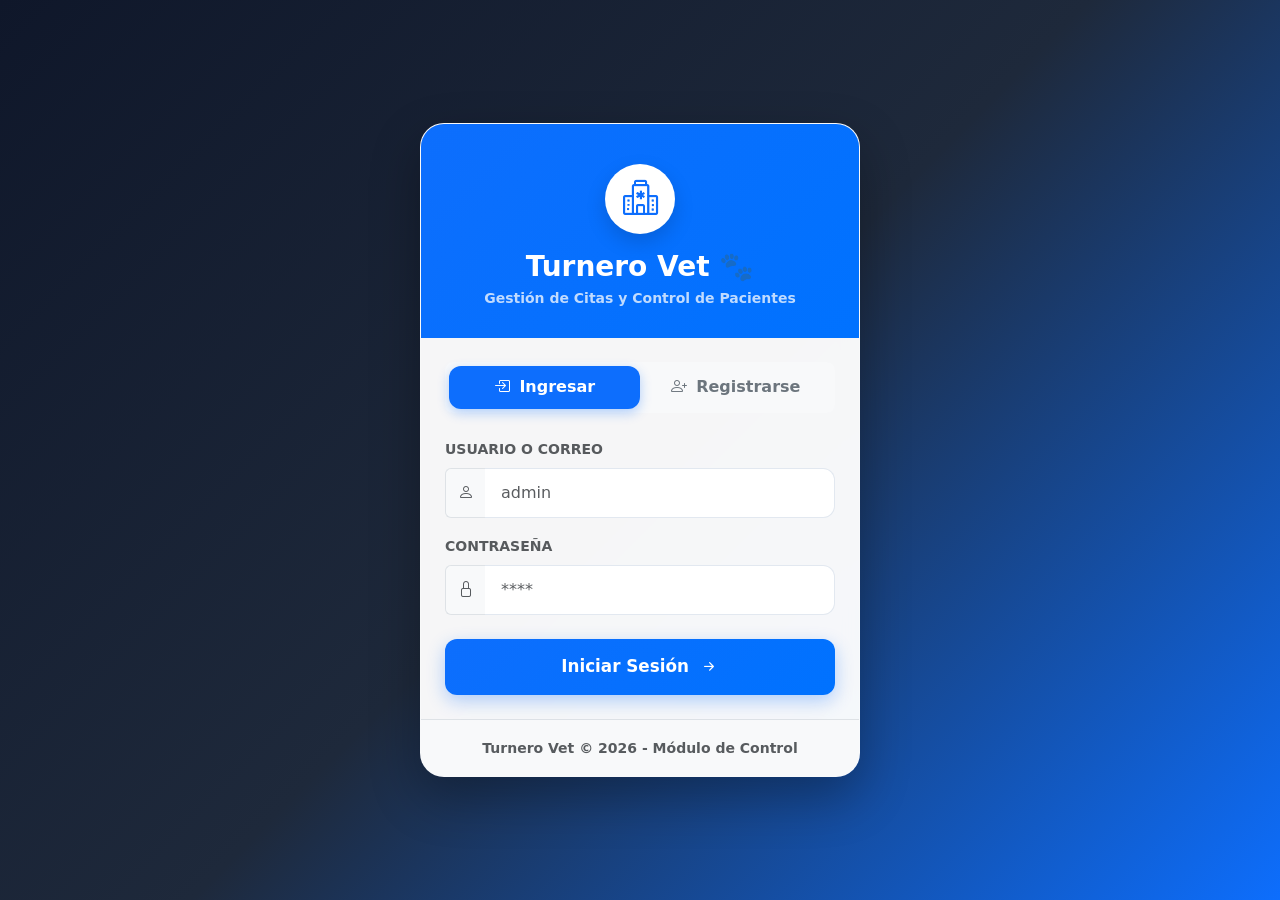
<file: target/classes/static/login.html>
<!DOCTYPE html>
<html lang="es">
<head>
    <meta charset="UTF-8">
    <meta name="viewport" content="width=device-width, initial-scale=1.0">
    <title>Turnero Vet - Acceso e Inicio de Sesión</title>
    <link href="https://cdn.jsdelivr.net/npm/bootstrap@5.3.0/dist/css/bootstrap.min.css" rel="stylesheet">
    <link href="https://cdn.jsdelivr.net/npm/bootstrap-icons@1.11.0/font/bootstrap-icons.css" rel="stylesheet">
    <style>
        :root {
            --primary-vet: #0d6efd;
            --secondary-vet: #00c6ff;
            --bg-gradient: linear-gradient(135deg, #0f172a 0%, #1e293b 50%, #0d6efd 100%);
        }

        body {
            background: var(--bg-gradient);
            min-height: 100vh;
            display: flex;
            align-items: center;
            justify-content: center;
            font-family: 'Segoe UI', system-ui, -apple-system, sans-serif;
            padding: 1.5rem;
        }

        .login-card {
            background: rgba(255, 255, 255, 0.96);
            backdrop-filter: blur(10px);
            border-radius: 24px;
            box-shadow: 0 20px 50px rgba(0, 0, 0, 0.3);
            width: 100%;
            max-width: 440px;
            overflow: hidden;
            border: 1px solid rgba(255, 255, 255, 0.3);
        }

        .login-header {
            background: linear-gradient(135deg, #0d6efd 0%, #0072ff 100%);
            color: white;
            padding: 2.5rem 2rem 1.8rem;
            text-align: center;
            position: relative;
        }

        .login-header .paw-badge {
            width: 70px;
            height: 70px;
            background: white;
            color: #0d6efd;
            border-radius: 50%;
            display: flex;
            align-items: center;
            justify-content: center;
            font-size: 2.2rem;
            margin: 0 auto 1rem;
            box-shadow: 0 8px 20px rgba(0,0,0,0.15);
        }

        .nav-pills .nav-link {
            color: #6c757d;
            font-weight: 700;
            border-radius: 12px;
            padding: 0.6rem 1rem;
            transition: all 0.3s ease;
        }

        .nav-pills .nav-link.active {
            background-color: #0d6efd;
            color: white;
            box-shadow: 0 4px 12px rgba(13, 110, 253, 0.3);
        }

        .form-control, .form-select {
            border-radius: 12px;
            padding: 0.75rem 1rem;
            border: 1.5px solid #e2e8f0;
        }

        .form-control:focus, .form-select:focus {
            border-color: #0d6efd;
            box-shadow: 0 0 0 0.25rem rgba(13, 110, 253, 0.15);
        }

        .btn-vet {
            background: linear-gradient(135deg, #0d6efd 0%, #0072ff 100%);
            border: none;
            border-radius: 12px;
            padding: 0.8rem;
            font-weight: 700;
            font-size: 1.05rem;
            box-shadow: 0 6px 18px rgba(13, 110, 253, 0.3);
            transition: transform 0.2s ease, box-shadow 0.2s ease;
        }

        .btn-vet:hover {
            transform: translateY(-2px);
            box-shadow: 0 10px 22px rgba(13, 110, 253, 0.4);
        }
    </style>
</head>
<body>

    <div class="login-card">
        <!-- Encabezado con Ícono Veterinario -->
        <div class="login-header">
            <div class="paw-badge">
                <i class="bi bi-hospital"></i>
            </div>
            <h3 class="fw-bold mb-1">Turnero Vet 🐾</h3>
            <p class="mb-0 opacity-75 small fw-semibold">Gestión de Citas y Control de Pacientes</p>
        </div>

        <div class="p-4">
            <!-- Alertas de Error o Éxito -->
            <div id="alertMessage" class="alert alert-danger d-none fw-bold small text-center rounded-3 mb-3" role="alert"></div>

            <!-- Pestañas para Alternar entre Ingresar y Registrarse -->
            <ul class="nav nav-pills nav-justified mb-4 bg-light p-1 rounded-3" id="authTabs" role="tablist">
                <li class="nav-item">
                    <button class="nav-link active" id="login-tab" data-bs-toggle="pill" data-bs-target="#pane-login" type="button" onclick="limpiarAlertas()">
                        <i class="bi bi-box-arrow-in-right me-1"></i> Ingresar
                    </button>
                </li>
                <li class="nav-item">
                    <button class="nav-link" id="register-tab" data-bs-toggle="pill" data-bs-target="#pane-register" type="button" onclick="limpiarAlertas()">
                        <i class="bi bi-person-plus me-1"></i> Registrarse
                    </button>
                </li>
            </ul>

            <div class="tab-content" id="authTabsContent">
                <!-- FORMULARIO 1: INICIAR SESIÓN -->
                <div class="tab-pane fade show active" id="pane-login">
                    <form onsubmit="procesarInicioSesion(event)">
                        <div class="mb-3">
                            <label class="form-label fw-bold small text-muted">USUARIO O CORREO</label>
                            <div class="input-group">
                                <span class="input-group-text bg-light border-end-0"><i class="bi bi-person text-muted"></i></span>
                                <input type="text" class="form-control border-start-0" id="loginUsuario" placeholder="admin" required>
                            </div>
                        </div>

                        <div class="mb-4">
                            <label class="form-label fw-bold small text-muted">CONTRASEÑA</label>
                            <div class="input-group">
                                <span class="input-group-text bg-light border-end-0"><i class="bi bi-lock text-muted"></i></span>
                                <input type="password" class="form-control border-start-0" id="loginPassword" placeholder="****" required>
                            </div>
                        </div>

                        <button type="submit" class="btn btn-primary btn-vet w-100 text-white">
                            Iniciar Sesión <i class="bi bi-arrow-right-short ms-1 fs-5 align-middle"></i>
                        </button>
                    </form>
                </div>

                <!-- FORMULARIO 2: REGISTRARSE -->
                <div class="tab-pane fade" id="pane-register">
                    <form onsubmit="procesarRegistro(event)">
                        <div class="mb-3">
                            <label class="form-label fw-bold small text-muted">NOMBRE COMPLETO</label>
                            <div class="input-group">
                                <span class="input-group-text bg-light border-end-0"><i class="bi bi-person-vcard text-muted"></i></span>
                                <input type="text" class="form-control border-start-0" id="regNombre" placeholder="Dr. Juan Pérez" required>
                            </div>
                        </div>

                        <div class="mb-3">
                            <label class="form-label fw-bold small text-muted">CORREO / USUARIO</label>
                            <div class="input-group">
                                <span class="input-group-text bg-light border-end-0"><i class="bi bi-envelope text-muted"></i></span>
                                <input type="text" class="form-control border-start-0" id="regEmail" placeholder="medico" required>
                            </div>
                        </div>

                        <div class="mb-3">
                            <label class="form-label fw-bold small text-muted">ROL EN LA CLÍNICA</label>
                            <select class="form-select" id="regRol" required>
                                <option value="Recepción">Recepción / Auxiliar</option>
                                <option value="Veterinario">Médico Veterinario</option>
                                <option value="Administrador">Administrador General</option>
                            </select>
                        </div>

                        <div class="mb-4">
                            <label class="form-label fw-bold small text-muted">CREAR CONTRASEÑA</label>
                            <div class="input-group">
                                <span class="input-group-text bg-light border-end-0"><i class="bi bi-key text-muted"></i></span>
                                <input type="password" class="form-control border-start-0" id="regPassword" placeholder="••••••••" required>
                            </div>
                        </div>

                        <button type="submit" class="btn btn-primary btn-vet w-100 text-white">
                            Crear Cuenta <i class="bi bi-check-circle ms-1 align-middle"></i>
                        </button>
                    </form>
                </div>
            </div>
        </div>

        <div class="bg-light p-3 text-center border-top">
            <small class="text-muted fw-bold">Turnero Vet &copy; 2026 - Módulo de Control</small>
        </div>
    </div>

    <script src="https://cdn.jsdelivr.net/npm/bootstrap@5.3.0/dist/js/bootstrap.bundle.min.js"></script>
    <script>
        // Inicializar lista de usuarios válidos en localStorage
        function obtenerUsuarios() {
            const usuariosGuardados = localStorage.getItem('vet_usuarios');
            if (usuariosGuardados) {
                return JSON.parse(usuariosGuardados);
            }
            // Usuario por defecto inicial
            const defaultUsers = [
                { usuario: 'admin', pass: '****', nombre: 'Administrador', rol: 'Administrador' }
            ];
            localStorage.setItem('vet_usuarios', JSON.stringify(defaultUsers));
            return defaultUsers;
        }

        function mostrarError(mensaje) {
            const alertBox = document.getElementById('alertMessage');
            alertBox.className = 'alert alert-danger fw-bold small text-center rounded-3 mb-3';
            alertBox.innerText = mensaje;
            alertBox.classList.remove('d-none');
        }

        function mostrarExito(mensaje) {
            const alertBox = document.getElementById('alertMessage');
            alertBox.className = 'alert alert-success fw-bold small text-center rounded-3 mb-3';
            alertBox.innerText = mensaje;
            alertBox.classList.remove('d-none');
        }

        function limpiarAlertas() {
            document.getElementById('alertMessage').classList.add('d-none');
        }

        function procesarInicioSesion(e) {
            e.preventDefault();
            limpiarAlertas();

            const userVal = document.getElementById('loginUsuario').value.trim().toLowerCase();
            const passVal = document.getElementById('loginPassword').value.trim();

            const listaUsuarios = obtenerUsuarios();
            const usuarioValido = listaUsuarios.find(u => u.usuario.toLowerCase() === userVal && u.pass === passVal);

            if (usuarioValido) {
                mostrarExito("¡Credenciales correctas! Ingresando al panel...");
                setTimeout(() => {
                    window.location.href = 'index.html';
                }, 800);
            } else {
                mostrarError("⚠️ Usuario o contraseña incorrectos. Intente de nuevo.");
            }
        }

        function procesarRegistro(e) {
            e.preventDefault();
            limpiarAlertas();

            const nombreVal = document.getElementById('regNombre').value.trim();
            const userVal = document.getElementById('regEmail').value.trim().toLowerCase();
            const passVal = document.getElementById('regPassword').value.trim();
            const rolVal = document.getElementById('regRol').value;

            const listaUsuarios = obtenerUsuarios();
            const existe = listaUsuarios.some(u => u.usuario.toLowerCase() === userVal);

            if (existe) {
                mostrarError("⚠️ El usuario o correo ya se encuentra registrado.");
                return;
            }

            listaUsuarios.push({
                usuario: userVal,
                pass: passVal,
                nombre: nombreVal,
                rol: rolVal
            });

            localStorage.setItem('vet_usuarios', JSON.stringify(listaUsuarios));
            mostrarExito("¡Cuenta creada exitosamente! Ya puedes iniciar sesión.");

            // Cambiar a la pestaña de Ingresar automáticamente
            setTimeout(() => {
                const loginTab = new bootstrap.Tab(document.getElementById('login-tab'));
                loginTab.show();
                document.getElementById('loginUsuario').value = userVal;
                document.getElementById('loginPassword').value = passVal;
            }, 1000);
        }
    </script>
</body>
</html>
</file>
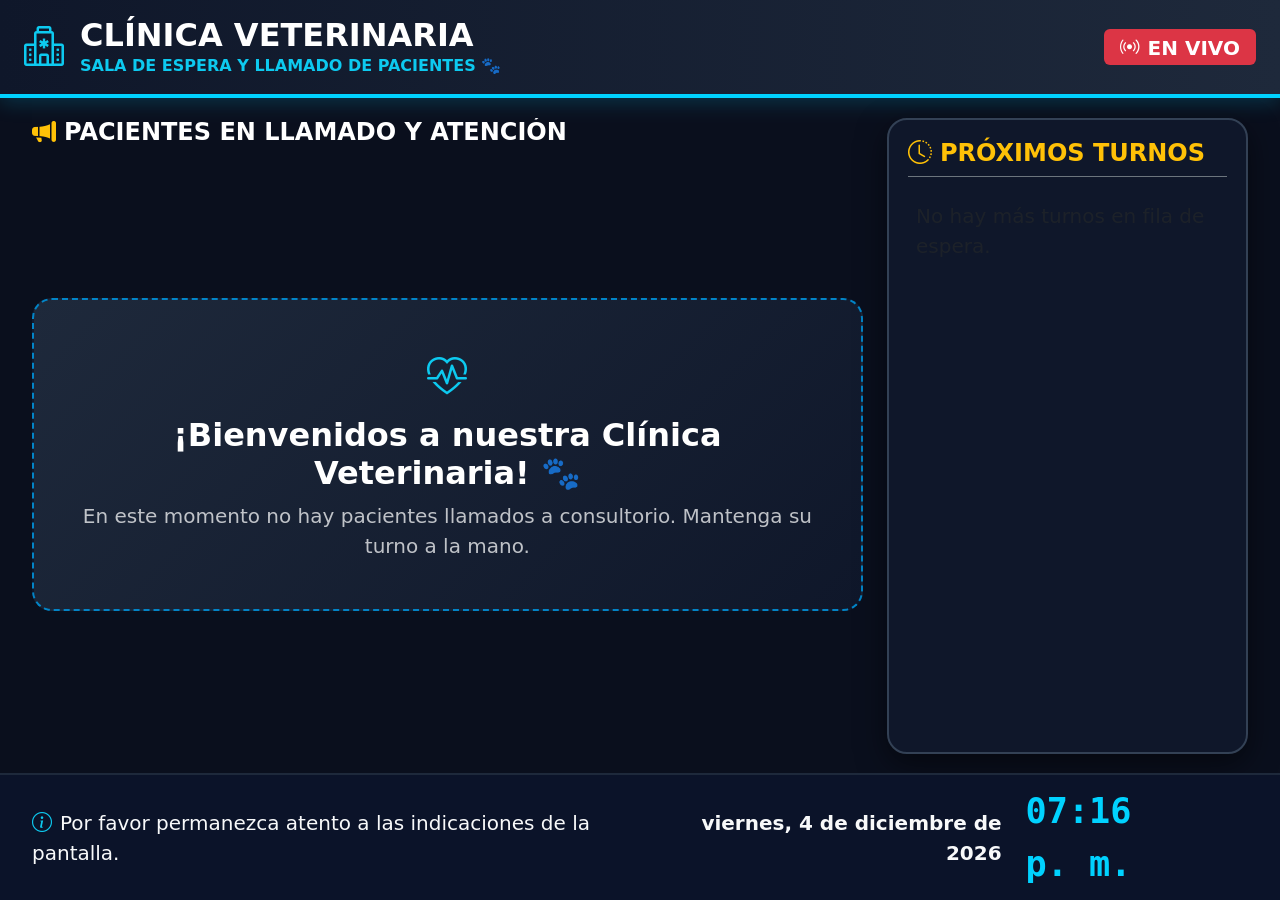
<file: target/classes/static/tv.html>
<!DOCTYPE html>
<html lang="es">
<head>
    <meta charset="UTF-8">
    <meta name="viewport" content="width=device-width, initial-scale=1.0">
    <title>Turnero Vet - Sala de Espera TV</title>
    <link href="https://cdn.jsdelivr.net/npm/bootstrap@5.3.0/dist/css/bootstrap.min.css" rel="stylesheet">
    <link href="https://cdn.jsdelivr.net/npm/bootstrap-icons@1.11.0/font/bootstrap-icons.css" rel="stylesheet">
    <style>
        :root {
            --bg-dark: #0a0f1d;
            --card-bg: #111827;
            --accent-blue: #00d2ff;
            --accent-green: #10b981;
            --accent-red: #ef4444;
            --accent-yellow: #f59e0b;
        }

        * {
            box-sizing: border-box;
            scrollbar-width: none; /* Ocultar scrollbar en Firefox */
        }

        *::-webkit-scrollbar {
            display: none; /* Ocultar scrollbar en Chrome/Safari/Edge */
        }

        body {
            background-color: var(--bg-dark);
            color: #ffffff;
            font-family: 'Segoe UI', system-ui, -apple-system, sans-serif;
            overflow: hidden;
            height: 100vh;
            width: 100vw;
            display: flex;
            flex-direction: column;
            margin: 0;
            padding: 0;
        }

        .header-tv {
            background: linear-gradient(90deg, #0f172a 0%, #1e293b 100%);
            border-bottom: 4px solid var(--accent-blue);
            box-shadow: 0 4px 20px rgba(0,210,255,0.2);
            flex-shrink: 0;
        }

        .main-tv-layout {
            display: grid;
            grid-template-columns: 2.3fr 1fr;
            gap: 1.5rem;
            padding: 1.2rem 2rem;
            flex-grow: 1;
            overflow: hidden;
            height: calc(100vh - 140px);
        }

        .col-atencion-wrapper {
            display: flex;
            flex-direction: column;
            height: 100%;
            overflow: hidden;
        }

        .seccion-atencion {
            display: flex;
            flex-direction: column;
            gap: 0.8rem;
            flex-grow: 1;
            justify-content: start;
            overflow: hidden;
        }

        /* Tarjeta Base Adaptativa */
        .card-turno-tv {
            background: #1e293b;
            border-radius: 16px;
            border-left: 8px solid var(--accent-blue);
            padding: 1rem 1.4rem;
            box-shadow: 0 8px 20px rgba(0,0,0,0.4);
            transition: all 0.4s cubic-bezier(0.4, 0, 0.2, 1);
            position: relative;
            display: flex;
            flex-direction: column;
            justify-content: center;
            flex-shrink: 1;
            min-height: 0;
        }

        /* Escalado Dinámico por Antigüedad */
        .card-turno-tv.reciente {
            flex: 1.3;
            border-left-width: 12px;
            border-left-color: var(--accent-blue);
            background: linear-gradient(135deg, #1e293b 0%, #172554 100%);
            opacity: 1;
        }

        .card-turno-tv.reciente .codigo-tv {
            font-size: 2.8rem;
        }

        .card-turno-tv.antiguo-1 {
            flex: 1;
            opacity: 0.88;
            border-left-color: #0284c7;
            transform: scale(0.98);
        }

        .card-turno-tv.antiguo-1 .codigo-tv {
            font-size: 2.2rem;
        }

        .card-turno-tv.antiguo-2 {
            flex: 0.8;
            opacity: 0.72;
            border-left-color: #475569;
            transform: scale(0.95);
            padding: 0.6rem 1.2rem;
        }

        .card-turno-tv.antiguo-2 .codigo-tv {
            font-size: 1.8rem;
        }

        .card-turno-tv.urgencia {
            border-left-color: var(--accent-red) !important;
            background: #2a1215 !important;
        }

        .card-turno-tv.llamando {
            border-left-color: var(--accent-yellow) !important;
            background: #281e05 !important;
            animation: pulseGlow 1.5s infinite alternate;
        }

        .codigo-tv {
            font-weight: 900;
            color: var(--accent-blue);
            letter-spacing: 1px;
            line-height: 1;
        }

        .consultorio-badge {
            background: #0284c7;
            color: #ffffff;
            font-size: 1.1rem;
            font-weight: 800;
            padding: 0.3rem 0.8rem;
            border-radius: 8px;
        }

        .seccion-proximos {
            background: #0f172a;
            border-radius: 20px;
            border: 2px solid #334155;
            padding: 1.2rem;
            display: flex;
            flex-direction: column;
            box-shadow: 0 10px 30px rgba(0,0,0,0.5);
            height: 100%;
            overflow: hidden;
        }

        .card-proximo {
            background: #1e293b;
            border-radius: 14px;
            padding: 0.9rem 1.1rem;
            border-left: 6px solid var(--accent-yellow);
            margin-bottom: 0.8rem;
            flex-shrink: 0;
        }

        #anuncioGiganteOverlay {
            position: fixed;
            top: 0;
            left: 0;
            width: 100vw;
            height: 100vh;
            background: rgba(3, 7, 18, 0.96);
            backdrop-filter: blur(12px);
            z-index: 9999;
            display: none;
            align-items: center;
            justify-content: center;
        }

        .anuncio-box {
            background: linear-gradient(145deg, #1e293b 0%, #0f172a 100%);
            border: 6px solid var(--accent-yellow);
            border-radius: 32px;
            padding: 3.5rem;
            box-shadow: 0 0 100px rgba(245, 158, 11, 0.5);
            animation: bouncePop 0.8s cubic-bezier(0.175, 0.885, 0.32, 1.275) infinite alternate;
            max-width: 90%;
            width: 1050px;
        }

        @keyframes bouncePop {
            0% { transform: scale(0.98) translateY(0); border-color: var(--accent-yellow); }
            100% { transform: scale(1.03) translateY(-10px); border-color: var(--accent-red); box-shadow: 0 0 120px rgba(239, 68, 68, 0.8); }
        }

        @keyframes pulseGlow {
            0% { transform: scale(1); box-shadow: 0 0 10px rgba(245, 158, 11, 0.2); }
            100% { transform: scale(1.02); box-shadow: 0 0 25px rgba(245, 158, 11, 0.6); }
        }

        .footer-tv {
            background: #0b1329;
            border-top: 2px solid #1e293b;
            padding: 0.6rem 2rem;
            display: flex;
            justify-content: space-between;
            align-items: center;
            flex-shrink: 0;
        }

        .reloj-digital {
            font-size: 2.2rem;
            font-weight: 800;
            color: var(--accent-blue);
            font-family: monospace;
        }

        .bienvenida-banner {
            background: linear-gradient(135deg, #1e293b 0%, #0f172a 100%);
            border: 2px dashed #0284c7;
            border-radius: 20px;
            padding: 3rem 2rem;
            text-align: center;
            margin: auto 0;
        }
    </style>
</head>
<body>

    <!-- Header -->
    <header class="header-tv py-3 px-4 d-flex justify-content-between align-items-center">
        <div class="d-flex align-items-center">
            <i class="bi bi-hospital fs-1 text-info me-3"></i>
            <div>
                <h2 class="fw-bold mb-0 text-white">CLÍNICA VETERINARIA</h2>
                <small class="text-info fw-bold fs-6">SALA DE ESPERA Y LLAMADO DE PACIENTES 🐾</small>
            </div>
        </div>
        <div>
            <span class="badge bg-danger fs-5 px-3 py-2"><i class="bi bi-broadcast me-2"></i>EN VIVO</span>
        </div>
    </header>

    <!-- Main Layout sin Barras de Desplazamiento -->
    <div class="main-tv-layout">
        <!-- Columna Izquierda: Atendiendo y Llamando -->
        <div class="col-atencion-wrapper">
            <h4 class="fw-bold text-white mb-2 flex-shrink-0"><i class="bi bi-megaphone-fill text-warning me-2"></i>PACIENTES EN LLAMADO Y ATENCIÓN</h4>
            <div class="seccion-atencion" id="gridTurnosTV"></div>
        </div>

        <!-- Columna Derecha: Próximos Turnos -->
        <div class="seccion-proximos">
            <h4 class="fw-bold text-warning mb-3 border-bottom border-secondary pb-2 flex-shrink-0">
                <i class="bi bi-clock-history me-2"></i>PRÓXIMOS TURNOS
            </h4>
            <div id="contenedorProximos" class="flex-grow-1 overflow-hidden"></div>
        </div>
    </div>

    <!-- Overlay Anuncio Gigante -->
    <div id="anuncioGiganteOverlay">
        <div class="anuncio-box text-center">
            <div class="badge bg-warning text-dark fs-2 mb-3 fw-bold px-4 py-2">📣 TURNO LLAMADO A CONSULTORIO</div>
            <div class="display-1 fw-bold text-info my-1" id="popupCodigo">T-01</div>
            <div class="display-2 fw-bold text-white mb-2" id="popupMascota">🐾 Paciente</div>
            <div class="fs-2 text-warning fw-bold mb-2" id="popupTutor">Tutor: -</div>
            <div class="fs-4 text-info fw-bold mb-4" id="popupServicio">Servicio: Consulta General</div>
            <div class="row g-3 justify-content-center mt-2">
                <div class="col-md-5">
                    <div class="p-3 bg-dark rounded-3 border border-secondary">
                        <small class="text-muted d-block fw-bold fs-6">MÉDICO VETERINARIO</small>
                        <span class="fs-3 fw-bold text-light" id="popupMedico">Dr. Médico</span>
                    </div>
                </div>
                <div class="col-md-5">
                    <div class="p-3 bg-primary rounded-3 border border-info">
                        <small class="text-white-50 d-block fw-bold fs-6">POR FAVOR DIRÍJASE A</small>
                        <span class="fs-2 fw-bold text-white" id="popupConsultorio">Consultorio 1</span>
                    </div>
                </div>
            </div>
        </div>
    </div>

    <!-- Footer con Reloj Limpio -->
    <footer class="footer-tv">
        <div class="text-light fs-5">
            <i class="bi bi-info-circle me-2 text-info"></i>Por favor permanezca atento a las indicaciones de la pantalla.
        </div>
        <div class="d-flex align-items-center gap-4">
            <div class="text-end">
                <div class="fw-bold text-light fs-5" id="fechaTV">--/--/----</div>
            </div>
            <div class="reloj-digital" id="relojTV">00:00</div>
        </div>
    </footer>

    <script>
        function actualizarReloj() {
            const ahora = new Date();
            document.getElementById('relojTV').innerText = ahora.toLocaleTimeString('es-CO', { hour: '2-digit', minute: '2-digit', hour12: true });
            document.getElementById('fechaTV').innerText = ahora.toLocaleDateString('es-CO', { weekday: 'long', year: 'numeric', month: 'long', day: 'numeric' });
        }
        setInterval(actualizarReloj, 1000);
        actualizarReloj();

        function reproducirChimeLlamado() {
            try {
                const AudioContext = window.AudioContext || window.webkitAudioContext;
                if (!AudioContext) return;
                const ctx = new AudioContext();
                
                const playTone = (freq, time, duration) => {
                    const osc = ctx.createOscillator();
                    const gain = ctx.createGain();
                    osc.type = 'sine';
                    osc.frequency.value = freq;
                    gain.gain.setValueAtTime(0.5, ctx.currentTime + time);
                    gain.gain.exponentialRampToValueAtTime(0.001, ctx.currentTime + time + duration);
                    osc.connect(gain);
                    gain.connect(ctx.destination);
                    osc.start(ctx.currentTime + time);
                    osc.stop(ctx.currentTime + time + duration);
                };

                playTone(392.00, 0, 0.5);   // Sol
                playTone(523.25, 0.3, 0.5); // Do
                playTone(659.25, 0.6, 0.9); // Mi
            } catch (e) {
                console.log("Audio no permitido:", e);
            }
        }

        let ultimoTurnoLlamadoCodigo = null;
        let timerAnuncio = null;

        function cargarTurnosTV() {
            let turnosData = JSON.parse(localStorage.getItem('turnos_vet_cache')) || [];
            const grid = document.getElementById('gridTurnosTV');
            const contProximos = document.getElementById('contenedorProximos');
            grid.innerHTML = '';
            contProximos.innerHTML = '';

            // Mostrar máximo los 4 llamados más recientes para no saturar la pantalla
            let activos = turnosData.filter(t => t.estado === 'Llamando' || t.estado === 'Atendiendo');
            activos.sort((a, b) => (b.timestampLlamada || 0) - (a.timestampLlamada || 0));
            activos = activos.slice(0, 4);

            if (activos.length === 0) {
                grid.innerHTML = `
                    <div class="bienvenida-banner">
                        <i class="bi bi-heart-pulse fs-1 text-info mb-2 d-block"></i>
                        <h2 class="fw-bold text-white mb-2">¡Bienvenidos a nuestra Clínica Veterinaria! 🐾</h2>
                        <p class="fs-5 text-light opacity-75 mb-0">En este momento no hay pacientes llamados a consultorio. Mantenga su turno a la mano.</p>
                    </div>
                `;
            } else {
                activos.forEach((t, idx) => {
                    const esLlamando = t.estado === 'Llamando';
                    const esUrgencia = t.prioridad.idPrioridad == 1;

                    let escalaClase = 'reciente';
                    if (idx === 1) escalaClase = 'antiguo-1';
                    else if (idx >= 2) escalaClase = 'antiguo-2';

                    grid.innerHTML += `
                        <div class="card-turno-tv ${escalaClase} ${esLlamando ? 'llamando' : ''} ${esUrgencia ? 'urgencia' : ''}">
                            <div class="d-flex justify-content-between align-items-center mb-1">
                                <span class="badge ${esLlamando ? 'bg-danger' : 'bg-primary'} fs-6 fw-bold">${t.estado.toUpperCase()}</span>
                                <span class="consultorio-badge">${t.consultorio || 'Consultorio 1'}</span>
                            </div>
                            <div class="d-flex align-items-center justify-content-between">
                                <div>
                                    <div class="codigo-tv mb-1">${t.codigoTurno}</div>
                                    <div class="fs-3 fw-bold text-white text-truncate" style="max-width: 320px;">🐾 ${t.mascota.nombre}</div>
                                    <div class="text-warning fw-bold fs-5 text-truncate" style="max-width: 320px;">Tutor: ${t.mascota.nombreTutor}</div>
                                </div>
                                <div class="text-end">
                                    <span class="badge bg-secondary mb-1 d-inline-block fw-bold">${t.servicio || 'Consulta General'}</span>
                                    <div class="text-info fw-bold fs-5"><i class="bi bi-person-badge me-1"></i>${t.medico.nombre}</div>
                                </div>
                            </div>
                        </div>
                    `;
                });
            }

            // Próximos 2 Turnos en Espera
            const enEspera = turnosData.filter(t => t.estado === 'En espera');
            const proximos2 = enEspera.slice(0, 2);

            if (proximos2.length === 0) {
                contProximos.innerHTML = `<div class="text-muted fs-5 p-2">No hay más turnos en fila de espera.</div>`;
            } else {
                proximos2.forEach((p, i) => {
                    contProximos.innerHTML += `
                        <div class="card-proximo">
                            <div class="d-flex justify-content-between align-items-center mb-1">
                                <span class="fw-bold text-warning fs-5">#${i + 1} EN FILA</span>
                                <span class="badge bg-secondary fs-6">${p.codigoTurno}</span>
                            </div>
                            <div class="fs-4 fw-bold text-white text-truncate">🐾 ${p.mascota.nombre}</div>
                            <small class="text-muted d-block mb-1 text-truncate">Tutor: ${p.mascota.nombreTutor}</small>
                            <small class="badge bg-dark text-info border border-secondary">${p.servicio || 'Consulta General'}</small>
                        </div>
                    `;
                });
            }

            // Evaluar disparo del Anuncio Gigante en Vivo (solo si el llamado ocurrió en los últimos 10s)
            const eventoLlamado = JSON.parse(localStorage.getItem('ultimo_llamado_event'));
            const ahora = new Date().getTime();

            if (eventoLlamado && eventoLlamado.timestamp && (ahora - eventoLlamado.timestamp < 10000)) {
                if (eventoLlamado.timestamp !== ultimoTurnoLlamadoCodigo) {
                    ultimoTurnoLlamadoCodigo = eventoLlamado.timestamp;
                    mostrarAnuncioGigante(eventoLlamado);
                }
            } else {
                document.getElementById('anuncioGiganteOverlay').style.display = 'none';
            }
        }

        function mostrarAnuncioGigante(t) {
            document.getElementById('popupCodigo').innerText = t.codigoTurno;
            document.getElementById('popupMascota').innerText = `🐾 ${t.mascota.nombre}`;
            document.getElementById('popupTutor').innerText = `Tutor: ${t.mascota.nombreTutor}`;
            document.getElementById('popupServicio').innerText = `Servicio: ${t.servicio || 'Consulta General'}`;
            document.getElementById('popupMedico').innerText = t.medico.nombre;
            document.getElementById('popupConsultorio').innerText = t.consultorio || 'Consultorio 1';

            const overlay = document.getElementById('anuncioGiganteOverlay');
            overlay.style.display = 'flex';
            reproducirChimeLlamado();

            if (timerAnuncio) clearTimeout(timerAnuncio);
            
            timerAnuncio = setTimeout(() => {
                overlay.style.display = 'none';
                pasarAutomaticoAAtendiendo(t.codigoTurno);
            }, 10000);
        }

        function pasarAutomaticoAAtendiendo(codigoTurno) {
            let turnosData = JSON.parse(localStorage.getItem('turnos_vet_cache')) || [];
            const idx = turnosData.findIndex(t => t.codigoTurno === codigoTurno);
            if (idx !== -1 && turnosData[idx].estado === 'Llamando') {
                turnosData[idx].estado = 'Atendiendo';
                localStorage.setItem('turnos_vet_cache', JSON.stringify(turnosData));
                cargarTurnosTV();
            }
        }

        window.addEventListener('storage', (e) => {
            if (e.key === 'turnos_vet_cache' || e.key === 'ultimo_llamado_event') {
                cargarTurnosTV();
            }
        });

        cargarTurnosTV();
        setInterval(cargarTurnosTV, 2000);
    </script>
</body>
</html>
</file>
